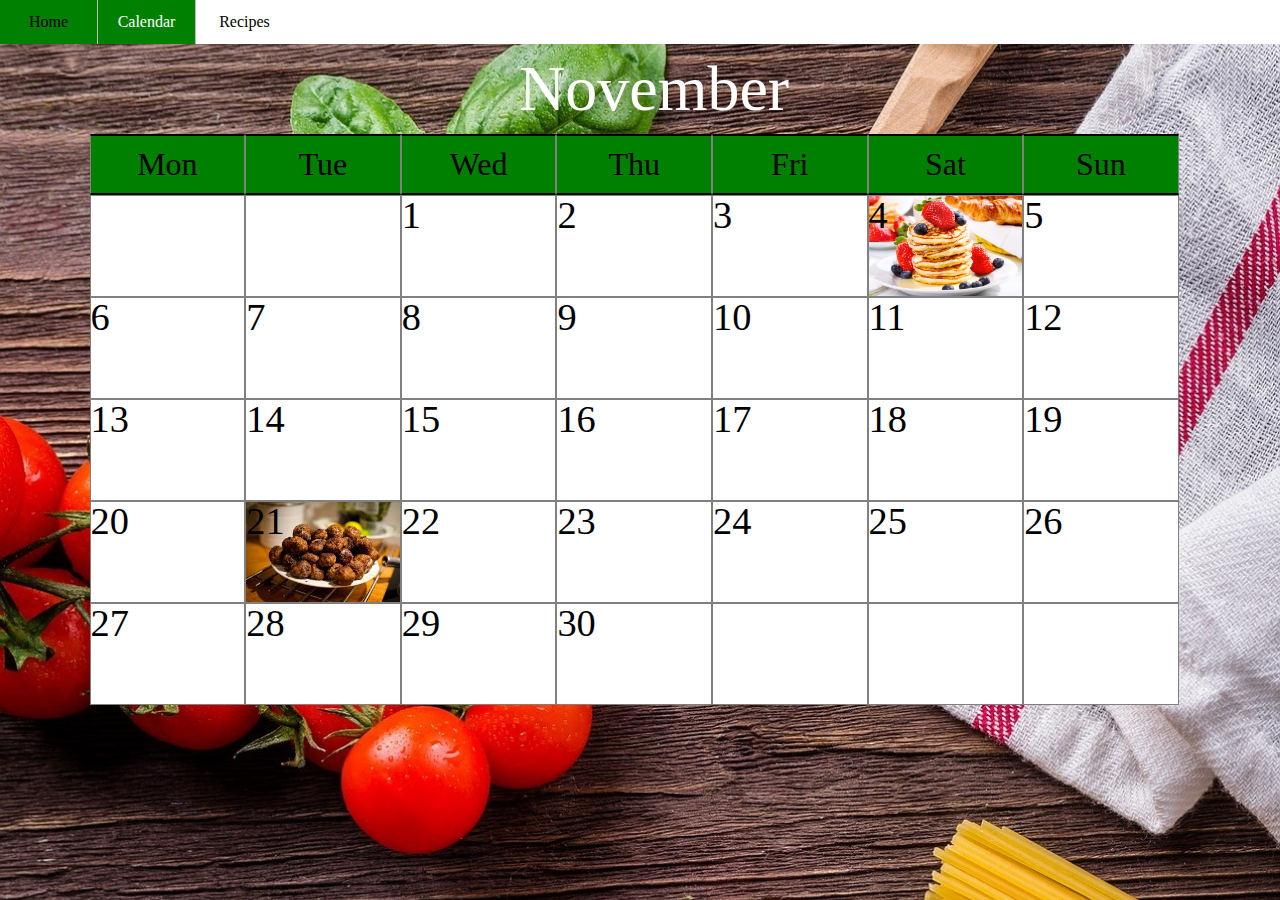
<file: calendar.html>
<!DOCTYPE html>
<html>
<head>
	<title>Calendar</title>
	<link href="reset.css" rel="stylesheet" type="text/css">
	<link href="website.css" rel="stylesheet" type="text/css">
</head>
<body>

<div class="menu_bar">
<ul>
  <li><a href="index.html">Home</a></li>
  <li><a id="active" href="calendar.html">Calendar</a></li>
  <li class="dropdown">
    <a href="javascript:void(0)" class="dropbtn">Recipes</a>
    <div class="dropdown-content">
      <a href="pancakes.html">Pancakes</a>
      <a href="meatballs.html">Meatballs</a>
    </div>
  </li>
</ul>
</div>



<div class="grid12-6">

<div class="calendar_box">
	<h1>November</h1>
	<div class="calendar">
	<h2 id="v1">Mon</h2>
	<h2 id="v2">Tue</h2>
	<h2 id="v3">Wed</h2>
	<h2 id="v4">Thu</h2>
	<h2 id="v5">Fri</h2>
	<h2 id="v6">Sat</h2>
	<h2 id="v7">Sun</h2>
	<div id="d1"> </div>
	<div id="d2"> </div>
	<div id="d3"><p>1</p></div>
	<div id="d4"><p>2</p></div>
	<div id="d5"><p>3</p></div>
	<div id="d6"><a href="pancakes.html">4</a></div>
	<div id="d7"><p>5</p></div>
	<div id="d8"><p>6</p></div>
	<div id="d9"><p>7</p></div>
	<div id="d10"><p>8</p></div>
	<div id="d11"><p>9</p></div>
	<div id="d12"><p>10</p></div>
	<div id="d13"><p>11</p></div>
	<div id="d14"><p>12</p></div>
	<div id="d15"><p>13</p></div>
	<div id="d16"><p>14</p></div>
	<div id="d17"><p>15</p></div>
	<div id="d18"><p>16</p></div>
	<div id="d19"><p>17</p></div>
	<div id="d20"><p>18</p></div>
	<div id="d21"><p>19</p></div>
	<div id="d22"><p>20</p></div>
	<div id="d23"><a href="meatballs.html">21</a></div>
	<div id="d24"><p>22</p></div>
	<div id="d25"><p>23</p></div>
	<div id="d26"><p>24</p></div>
	<div id="d27"><p>25</p></div>
	<div id="d28"><p>26</p></div>
	<div id="d29"><p>27</p></div>
	<div id="d30"><p>28</p></div>
	<div id="d31"><p>29</p></div>
	<div id="d32"><p>30</p></div>
	<div id="d33"><p> </p></div>
	<div id="d34"><p> </p></div>
	<div id="d35"><p> </p></div>
	</div>

</div>

</div>

</body></html>
</file>
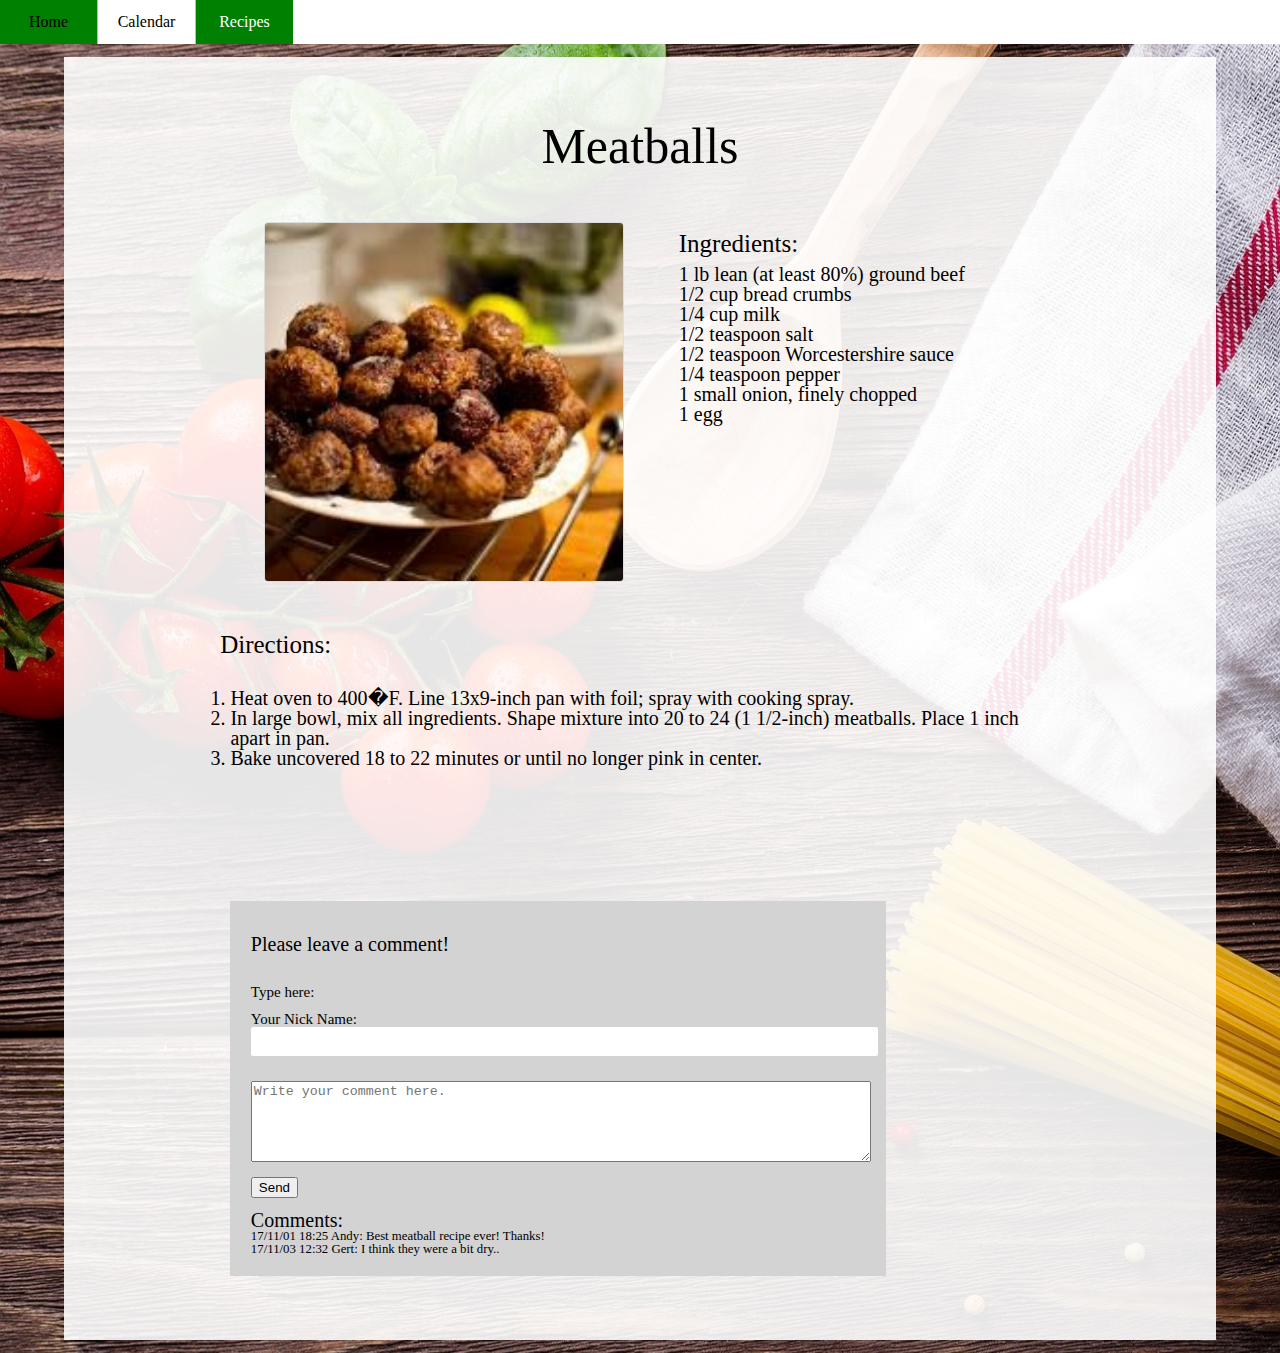
<file: meatballs.html>
<!DOCTYPE html>
<html>
<head>
	<title>MeatballPage</title>
	<link href="reset.css" rel="stylesheet" type="text/css">
	<link href="website.css" rel="stylesheet" type="text/css">

</head>
<body>
<div class="menu_bar">
<ul>
  <li><a href="index.html">Home</a></li>
  <li><a href="calendar.html">Calendar</a></li>
  <li class="dropdown">
    <a id="active" href="javascript:void(0)" class="dropbtn">Recipes</a>
    <div class="dropdown-content">
      <a href="pancakes.html">Pancakes</a>
      <a id="active2" href="meatballs.html">Meatballs</a>
    </div>
  </li>
</ul>
</div>
<div class="grid12-6">



<div class="inner_box_recipe">
	<h1>Meatballs</h1>
	<img src="Resources/meatballs2.jpg" alt="Image of Meatballs">
	<div class="text">

	<h2>Ingredients:</h2>
		<ul>
		   <li>1 lb lean (at least 80%) ground beef</li>
		   <li>1/2 cup bread crumbs</li>
		   <li>1/4 cup milk</li>
		   <li>1/2 teaspoon salt</li>
		   <li>1/2 teaspoon Worcestershire sauce</li>
		   <li>1/4 teaspoon pepper</li>
		   <li>1 small onion, finely chopped</li>
		   <li>1 egg</li>
		</ul>
	</div>
	<h3><br><br>Directions:</h3>
	<ul>
		<li>Heat oven to 400�F. Line 13x9-inch pan with foil; spray with cooking spray.</li>
		<li>In large bowl, mix all ingredients. Shape mixture into 20 to 24 (1 1/2-inch) meatballs. Place 1 inch apart in pan. </li>
		<li>Bake uncovered 18 to 22 minutes or until no longer pink in center. </li>
	</ul>

<div class="comment">
	<h2>Please leave a comment!</h2>
	<h3>Type here:</h3>

	<form>
		<div class="nickName">
		<label for="nickName">Your Nick Name:<br></label>
    	<input type="text" id="nickName" class='text-author'/>
    	</div>
    	<div class="textarea">
    	<textarea id= "entry" rows = 5 placeholder="Write your comment here."></textarea>
    	</div>
    	<div class="submit">
    	<input type="submit" value="Send">
    	</div>


    </form>
    <h2>Comments:</h2>
    <p> 17/11/01 18:25 Andy: Best meatball recipe ever! Thanks!<br>17/11/03 12:32 Gert: I think they were a bit dry.. </p>
    </div>


</div>

</div>

</body></html>
</file>
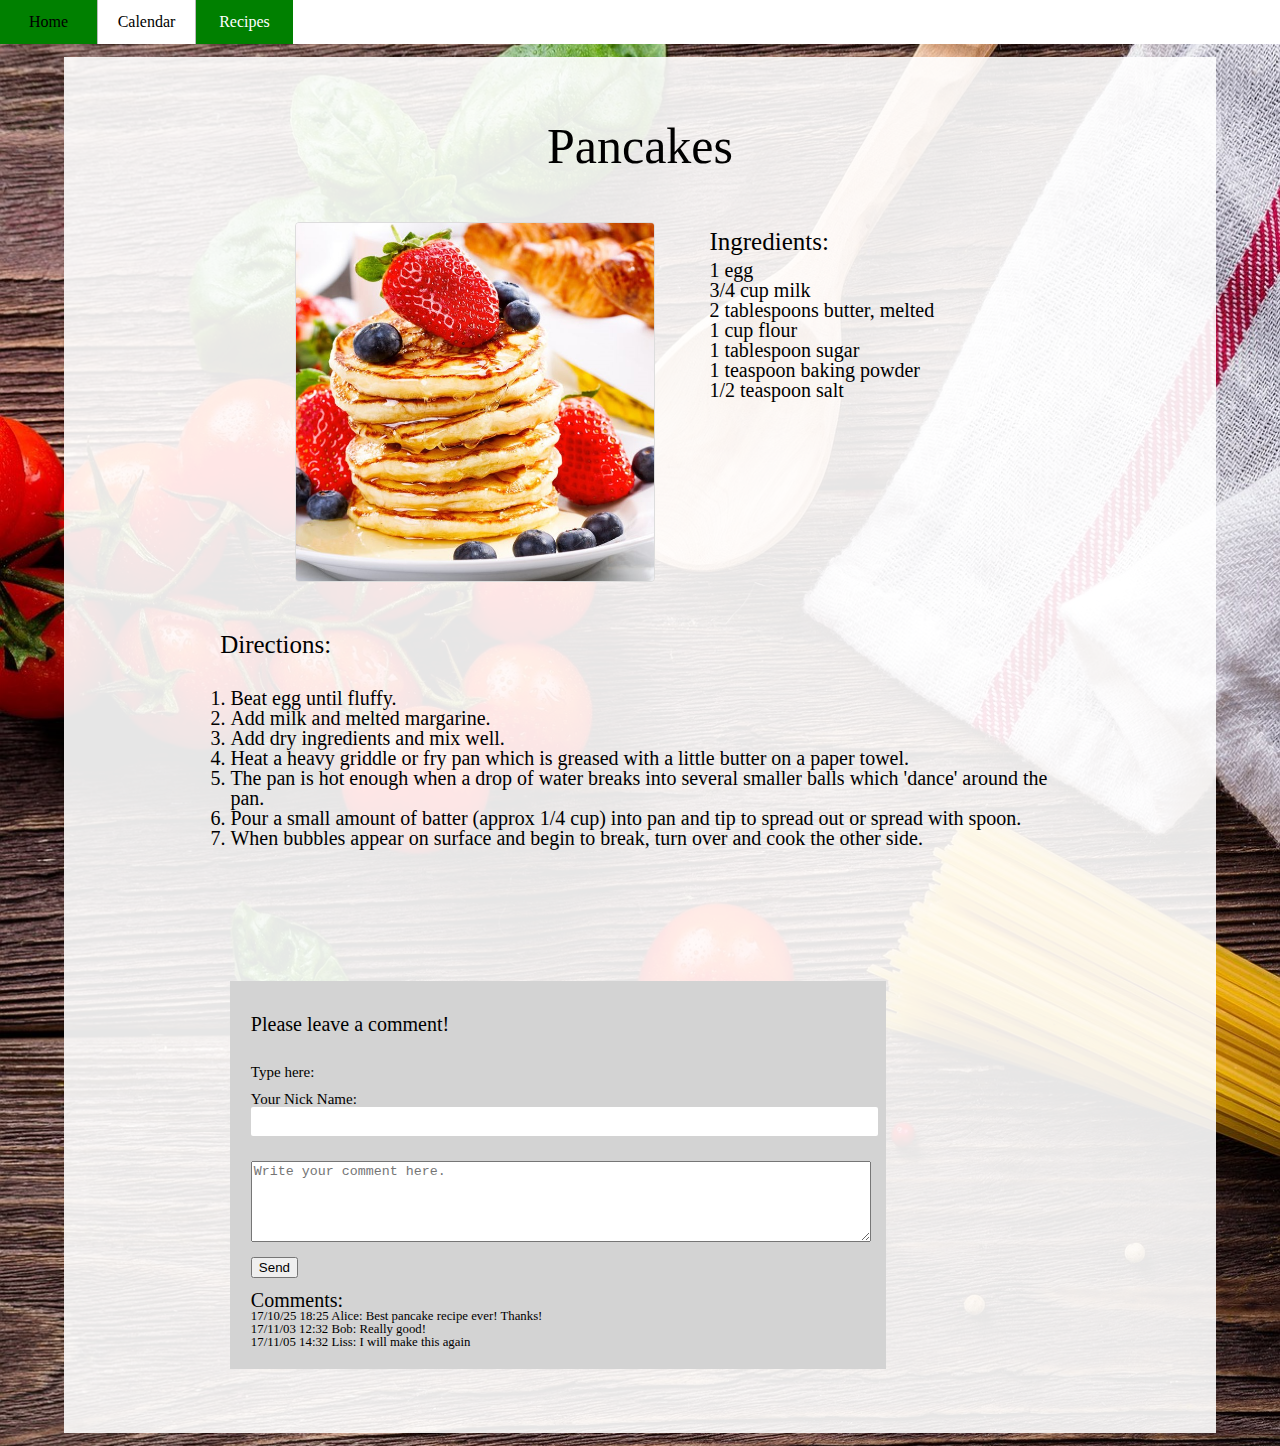
<file: pancakes.html>
<!DOCTYPE html>
<html>
<head>
	<title>PancakePage</title>
	<link href="reset.css" rel="stylesheet" type="text/css">
	<link href="website.css" rel="stylesheet" type="text/css">

</head>
<body>
<div class="menu_bar">
<ul>
  <li><a href="index.html">Home</a></li>
  <li><a href="calendar.html">Calendar</a></li>
  <li class="dropdown">
    <a id="active" href="javascript:void(0)" class="dropbtn">Recipes</a>
    <div class="dropdown-content">
      <a id="active2" href="pancakes.html">Pancakes</a>
      <a href="meatballs.html">Meatballs</a>
    </div>
  </li>
</ul>
</div>
<div class="grid12-6">





<div class="inner_box_recipe">
	<h1>Pancakes</h1>
	<img src="Resources/pancakes.jpg" alt="Image of Pancakes">
	<div class="text">

		<h2>Ingredients:</h2>
		<ul>
		   <li>1 egg</li>
		   <li>3/4 cup milk</li>
		   <li>2 tablespoons butter, melted</li>
		   <li>1 cup flour</li>
		   <li>1 tablespoon sugar</li>
		   <li>1 teaspoon baking powder</li>
		   <li>1/2 teaspoon salt</li>
		</ul>

	</div>
	<h3><br><br>Directions:</h3>
	<ul>
		<li>Beat egg until fluffy.</li>
		<li>Add milk and melted margarine.</li>
		<li>Add dry ingredients and mix well.</li>
		<li>Heat a heavy griddle or fry pan which is greased with a little butter on a paper towel.</li>
		<li>The pan is hot enough when a drop of water breaks into several smaller balls which 'dance' around the pan.</li>
		<li>Pour a small amount of batter (approx 1/4 cup) into pan and tip to spread out or spread with spoon.</li>
		<li>When bubbles appear on surface and begin to break, turn over and cook the other side.</li>
		</ul>

<div class="comment">
	<h2>Please leave a comment!</h2>
	<h3>Type here:</h3>

	<form>
		<div class="nickName">
		<label for="nickName">Your Nick Name:<br></label>
    	<input type="text" id="nickName" class='text-author'/>
    	</div>
    	<div class="textarea">
    	<textarea id= "entry" rows = 5 placeholder="Write your comment here."></textarea>
    	</div>
    	<div class="submit">
    	<input type="submit" value="Send">
    	</div>


    </form>
        <h2>Comments:</h2>
    <p> 17/10/25 18:25 Alice: Best pancake recipe ever! Thanks!<br>17/11/03 12:32 Bob: Really good!<br>17/11/05 14:32 Liss: I will make this again </p>
    </div>

</div>
</div>



</body></html>
</file>
<file: website.css>
body {background-image: url(Resources/background.jpg); background-size: 100%;}

.menu_bar ul {

    list-style-type: none;
    margin: 0;
    padding: 0;
    overflow: hidden;
    background-color: white;

}

.menu_bar li {
    float: left;
    border-right: 1px solid #bbb;

}

li:last-child {
	border-right: none;
	
}

li a, .dropbtn {
    display: inline-block;
    color: black;
    width: 65px;
    text-align: center;
    padding: 14px 16px;
    text-decoration: none;
}

li a:hover, .dropdown:hover .dropbtn {
    background-color: green;
}

li.dropdown {
    display: inline-block;
}

.dropdown-content {
    display: none;
    position: absolute;
    background-color: #f9f9f9;

    min-width: 60px;
    box-shadow: 0px 8px 16px 0px rgba(0,0,0,0.2);
    z-index: 1;
}

.dropdown-content a {
    color: black;
    padding: 12px 16px;
    text-align: center;
    text-decoration: none;
    display: block;

}

.dropdown-content a:hover {background-color: grey;}

.dropdown:hover .dropdown-content {
	    display: block;
}
@media screen and (min-width: 800px) {
.grid12-6{
	position: relative;
	font-size: 1vw;
	}
}

@media screen and (max-width: 800px) {
.grid12-6{
	position: relative;
	font-size: 9px;
	}
}
.grid12-6 .inner_box{
	background: rgba(255,255,255,0.85);
	margin-top: 10%;
	margin-left: 15%;
	margin-right: 15%;
	text-align: center;
	padding: 7%;	
}

.grid12-6 .inner_box h2 a{
	    color: red;
    	    text-decoration: none;
}
.inner_box h2 a:hover{
	color: darkgray;
}
.grid12-6 .inner_box h1{font-size: 400%; font-family: serif;}
.grid12-6 .inner_box h2{font-size: 200%; font-family: serif;}

.grid12-6 .inner_box_recipe{
	background: rgba(255,255,255,0.90);
	margin-top: 1%;
	margin-left: 5%;
	margin-right: 5%;
	margin-bottom: 1%;
	text-align: center;
	padding: 5%;
	
}
@media screen and (min-width: 600px) {
.grid12-6 .inner_box_recipe img{

	border: 1px solid #ddd;
	border-radius: 4px;
	width: 35%;
	margin-left: -5%;
	margin-top: 5%;
	margin-right: 5%;
	
	}
}

@media screen and (max-width: 599px) and (min-height: 399px) {
.grid12-6 .inner_box_recipe img{

	border: 1px solid #ddd;
	border-radius: 4px;
	width: 60%;
	margin-left: -5%;
	margin-top: 5%;
	margin-right: 5%;
	
	}
}

@media screen and (max-width: 599px) and (max-height: 400px) {
.grid12-6 .inner_box_recipe img{

	border: 1px solid #ddd;
	border-radius: 4px;
	width:45%;
	margin-left: -5%;
	margin-top: 5%;
	margin-right: 5%;
	
	}
}

.grid12-6 .inner_box_recipe img, .text{
	vertical-align:top;

}


.text{
	display:inline-block;
	margin-top: 5%;
	padding-bottom: 5%;
}

.grid12-6 .inner_box_recipe>ul{
	list-style-type: decimal; 
	padding-left: 10%; 
	padding-right: 10%;
	padding-bottom: 3%;
	padding-top: 3%
}
.text ul li{font-size: 100%; font-family: serif; text-align: left;}
	

.grid12-6 .inner_box_recipe h1{font-size: 50px; font-family: serif;}
@media screen and (min-width: 600px) {
.grid12-6 .inner_box_recipe .text>h2{font-size: 25px; font-family: serif; text-align: left; padding-bottom: 3%; padding-top: 3%;}
}
@media screen and (max-width: 599px) {
.grid12-6 .inner_box_recipe .text>h2{font-size: 15px; font-family: serif; text-align: left; padding-bottom: 3%; padding-top: 3%;}
}
.grid12-6 .inner_box_recipe li{font-size: 20px; font-family: serif; text-align: left;}
.grid12-6 .inner_box_recipe>h3{font-size: 25px; font-family: serif; text-align: left; padding-left: 9%;}



.calendar_box h1{ font-size: 500%; text-align: center; padding: 1%; margin-left: 2.2%;  color: white;}

@media screen and (min-width: 1150px) {
.grid12-6 .calendar div {width: 12%; height: 100px; float: left; border: 1px solid gray; text-align: left; font-size: 300%; background: white;}
.calendar h2{  width: 12%;  height: 50%;  float: left; border: 1px solid gray; border-bottom: 2px solid black; border-top: 2px solid black; background-color: green; text-align: center; font-size: 250%; padding-top: 1%; padding-bottom: 1%;} 

}
@media screen and (min-width: 700px) and (max-width: 1150px) {
.grid12-6 .calendar div {width: 12%; height: 75px; float: left; border: 1px solid gray; text-align: left; font-size: 300%; background: white;}
.calendar h2{  width: 12%;  height: 50%;  float: left; border: 1px solid gray; border-bottom: 2px solid black; border-top: 2px solid black; background-color: green; text-align: center; font-size: 250%; padding-top: 1%; padding-bottom: 1%;} 

}
@media screen and (max-width: 700px){
.grid12-6 .calendar div {width: 11%; height: 40px; float: left; border: 1px solid gray; text-align: left; font-size: 200%; background: white;}
.calendar h2{  width: 11%;  height: 50%;  float: left; border: 1px solid gray; border-bottom: 2px solid black; border-top: 2px solid black; background-color: green; text-align: center; font-size: 150%; padding-top: 1%; padding-bottom: 1%;} 
.calendar_box h1{font-size: 250%;}
}



h2#v1{clear: left; margin-left:7%}
div#d1{clear: left; margin-left: 7%} 
div#d8{clear: left; margin-left: 7%} 
div#d15{clear: left; margin-left: 7%} 
div#d22{clear: left; margin-left: 7%} 
div#d29{clear: left; margin-left: 7%}
div#d6 {background-image: url(Resources/pancakesC.jpg); background-position: bottom; background-size: cover;}
div#d23 {background-image: url(Resources/meatballsC.jpg); background-position: center; background-size: cover;}
div#d35 {margin-bottom: 10%;}
.calendar div a{
	display: block;
	width: 100%;
	height: 100%;
	text-decoration: none;
	color: black;
}

a#active, #active2{
background-color: green;
color: white;
}

.calendar div a:hover{
	background-color: rgba(255,255,255,0.5);}
	
.grid12-6 .comment>h2{font-size: 20px; padding-top: 2%; text-align: left;}
.grid12-6 .comment h3{font-size: 15px; padding-top: 5%; text-align: left;}

.nickName{
	position: relative;
	display: block;
    	
    	text-align: left;
    	font-size: 15px;
    	padding-top: 2%;
    	padding-bottom: 2%;
    	
	}
	
.textarea{
	display:block;
	
	font-size: 15px;
	text-align: left;
	padding-top: 2%;
	padding-bottom: 2%;
	}
	
.submit{
	display: block;
	
	text-align: left;
	
	}
input[type=text] {
	width:100%;
	font-size: 15px;
	padding: 1%;
	
	border: none;
	border-radius: 2px;
}
	

#entry{
width: 100%;
}

@media screen and (min-width: 700px)  {
.comment{
	background-color: lightgray;
	padding: 2%;
	width: 60%;
	margin-top: 10%;
	margin-left: 10%;
	
	}
}

@media screen and (max-width: 700px)  {
.comment{
	background-color: lightgray;
	padding: 2%;
	width: 75%;
	margin-top: 10%;
	margin-left: 10%;
	margin-right: 10%;
	
	}
}
.comment p{text-align: left;}
</file>
